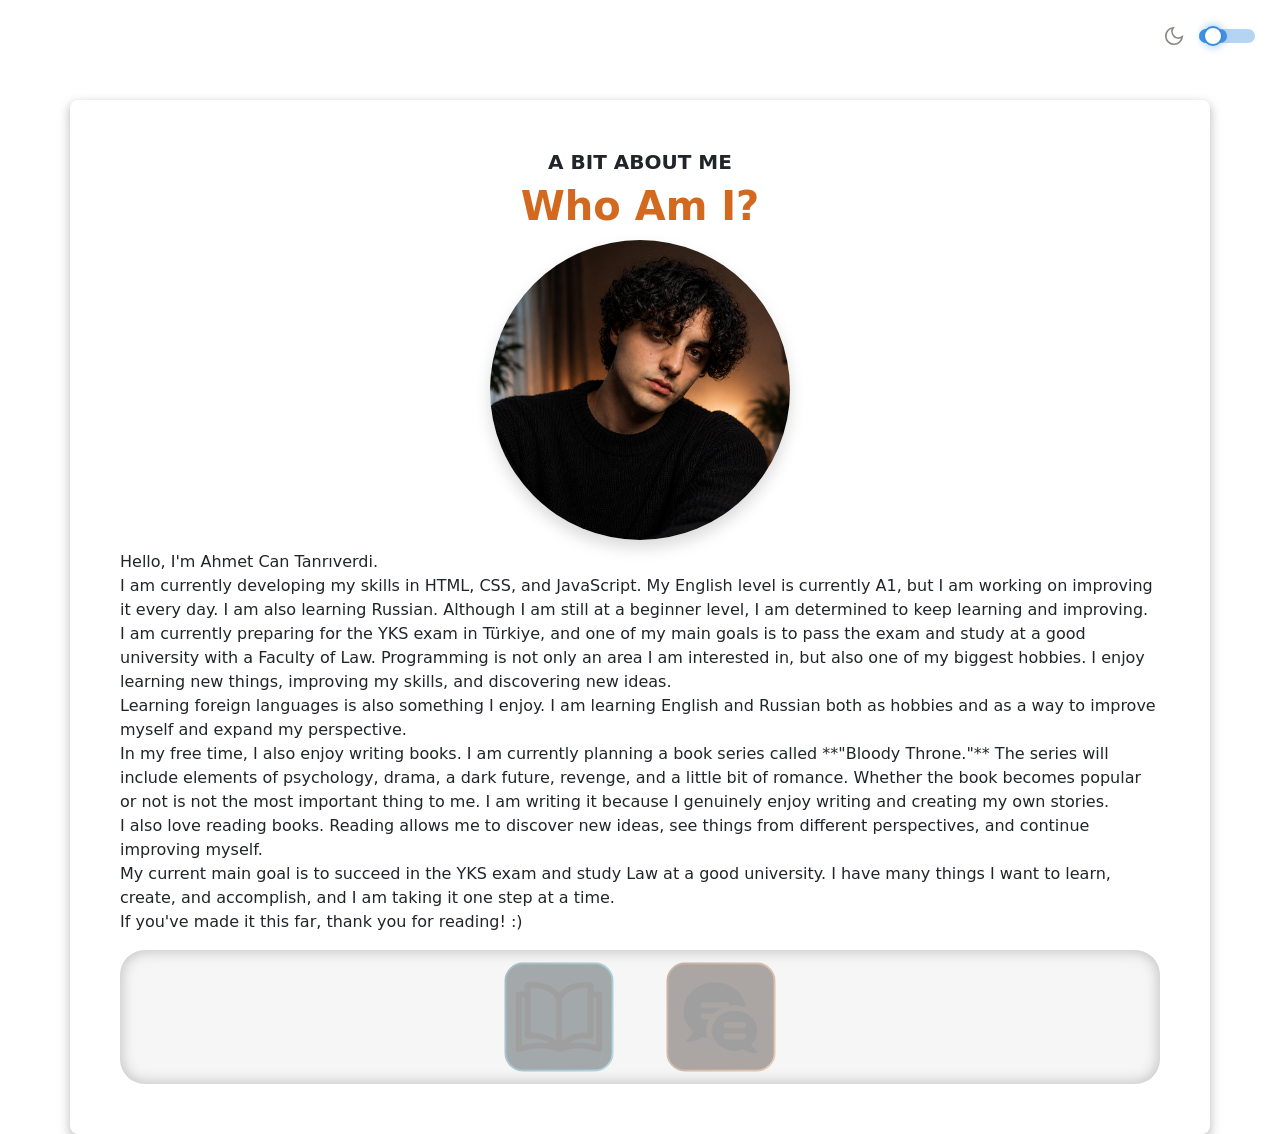
<file: AhmetCan/index.html>
<!DOCTYPE html>
<html lang="en">

<head>
  <meta charset="UTF-8">
  <meta name="viewport" content="width=device-width, initial-scale=1.0">
  <link href="https://cdn.jsdelivr.net/npm/bootstrap@5.0.2/dist/css/bootstrap.min.css" rel="stylesheet"
    integrity="sha384-EVSTQN3/azprG1Anm3QDgpJLIm9Nao0Yz1ztcQTwFspd3yD65VohhpuuCOmLASjC" crossorigin="anonymous">
  <link rel="stylesheet" href="css/index.css">
  <title>AhmetCan|About</title>
</head>
<body class="night-mode">

<div class="wrap-box">
  <div class="toggle-wrap" id="wrap">
    <svg class="moon-icon " viewBox="0 0 24 24">
      <path id="moonPath" d="M21 12.79A9 9 0 1 1 11.21 3 7 7 0 0 0 21 12.79z" stroke="#888780" stroke-width="1.8"
        fill="none" />
    </svg>
    <button class="pill-track day" id="pill">
      <div class="pill-fill"></div>
      <div class="pill-thumb"></div>
    </button>
  </div>
</div>


<div class="container rounded-3">
  <h5 class="fw-bold text-center">A BIT ABOUT ME</h5>
  <div>
    <h1 class="title-1 text-center fw-bold">
      Who Am I?
    </h1>
  </div>

  <div class="AhmetCanFoto-box">
    <img src="img/AhmetFoto.png" class="AhmetFoto rounded-pill shadow" alt="AhmetCanFoto">
  </div>

  <p>
    Hello, I'm Ahmet Can Tanrıverdi.
    <br>
    I am currently developing my skills in HTML, CSS, and JavaScript. My English level is currently A1, but I am working
    on improving it every day. I am also learning Russian. Although I am still at a beginner level, I am determined to
    keep learning and improving.
    <br>
    I am currently preparing for the YKS exam in Türkiye, and one of my main goals is to pass the exam and study at a
    good university with a Faculty of Law. Programming is not only an area I am interested in, but also one of my
    biggest hobbies. I enjoy learning new things, improving my skills, and discovering new ideas.
    <br>
    Learning foreign languages is also something I enjoy. I am learning English and Russian both as hobbies and as a way
    to improve myself and expand my perspective.
    <br>
    In my free time, I also enjoy writing books. I am currently planning a book series called **"Bloody Throne."** The
    series will include elements of psychology, drama, a dark future, revenge, and a little bit of romance. Whether the
    book becomes popular or not is not the most important thing to me. I am writing it because I genuinely enjoy writing
    and creating my own stories.
    <br>
    I also love reading books. Reading allows me to discover new ideas, see things from different perspectives, and
    continue improving myself.
    <br>
    My current main goal is to succeed in the YKS exam and study Law at a good university. I have many things I want to
    learn, create, and accomplish, and I am taking it one step at a time.
    <br>
    If you've made it this far, thank you for reading! :)
  </p>
  <div class="box-nav d-flex justify-content-center align-items-center gap-5">
<a href="cancel.html">
      <div class="box-com">
    <img src="icons/books-icone.png" alt="" class="icons">
    </div>
</a>

<a href="Communication.html">
      <div class="box-book">
    <img src="icons/communication.png" alt="" class="icons ">
    </div>
</a>


  </div>
</div>

<!--! massage -->
<!--* <div class="toast-container">
  <div class="toast" id="toast1">
    <div class="toast-header">
      <strong class="me-auto">Duyuru</strong>
      <small class="time"></small>
      <button type="button" class="btn-close" data-bs-dismiss="toast"></button>
    </div>
    <div class="toast-body">
      massage
      <img src="icons/firework (1).png" class="icons">
    </div>
  </div>

  <div class="toast" id="toast2">
    <div class="toast-header">
      <strong class="me-auto">Bilgi</strong>
      <small class="time"></small>
      <button type="button" class="btn-close" data-bs-dismiss="toast"></button>
    </div>
    <div class="toast-body">
    massage
      <img src="icons/firework (1).png" class="icons">
    </div>
  </div>
</div>
-->


<script src="https://cdn.jsdelivr.net/npm/@popperjs/core@2.9.2/dist/umd/popper.min.js"
  integrity="sha384-IQsoLXl5PILFhosVNubq5LC7Qb9DXgDA9i+tQ8Zj3iwWAwPtgFTxbJ8NT4GN1R8p" crossorigin="anonymous"></script>
<script src="https://cdn.jsdelivr.net/npm/bootstrap@5.0.2/dist/js/bootstrap.min.js"
  integrity="sha384-cVKIPhGWiC2Al4u+LWgxfKTRIcfu0JTxR+EQDz/bgldoEyl4H0zUF0QKbrJ0EcQF" crossorigin="anonymous"></script>
<script src="index.js"></script>
</body>

</html>
</file>
<file: AhmetCan/css/index.css>
* {
  margin: 0;
  padding: 0;
  box-sizing: border-box;
}

body.night-mode {
  background: #0d1117 !important;
  color: #fff;
}

body.night-mode .container {
  background: rgba(34, 34, 65, 0.4) !important;
}

.container {
  padding: 50px;
  margin-top: 100px;
  width: 100%;

  background: rgba(255, 255, 255, 0.28);

  border-radius: 20px;

  box-shadow:
    0 8px 20px rgba(247, 246, 246, 0.704),
    0 4px 10px rgba(82, 82, 82, 0.544);

  animation: shadowPulse 2s infinite alternate;

  transition:
    background 0.5s ease,
    color 0.5s ease,
    box-shadow 0.5s ease;
}

@keyframes shadowPulse {

  0% {
    box-shadow:
      0 0 20px 10px #8b8b8bc7;
  }

  100% {
    box-shadow:
      0 0 20px 10px #ffffff;
  }
}

.AhmetFoto {
  display: block;

  width: 300px;

  margin: 10px auto !important;

  box-shadow:
    0 10px 25px rgba(0, 0, 0, 0.35),
    inset 0 0 20px rgba(1, 8, 45, 0.6);

  transition:
    transform 0.4s ease,
    box-shadow 0.4s ease;
}

.AhmetFoto:hover {
  transform: scale(1.02);

  box-shadow:
    0 10px 30px rgba(0, 0, 0, 0.5),
    0 0 20px rgba(255, 255, 255, 0.4);
}


.title-1 {
  color: chocolate;

  transition: color 0.4s ease;
}

.name {
  color: #030303;

  transition: color 0.4s ease;
}

.add {
  margin-top: 70px;
  width: 200px;
}

.visit {
  background: #3d1900;

  box-shadow:
    0 8px 20px rgba(0, 0, 0, 0.4);
}

.box-1 {
  background: #7070703e;

  border-radius: 20px;

  box-shadow:
    0 8px 20px rgba(255, 255, 255, 0.704),
    0 4px 10px rgba(71, 70, 70, 0.544);

  transition:
    background 0.4s ease,
    box-shadow 0.4s ease;
}

.title {
  background: #0000005b;

  box-shadow:
    0 8px 20px rgba(85, 85, 85, 0.704),
    0 4px 10px rgba(82, 82, 82, 0.544);
}

/** Night mode  */
body.night-mode {
  background: #0d1117 !important;

  color: #ffffff;

  transition:
    background 0.5s ease,
    color 0.5s ease;
}

body.night-mode .container {
  background: rgba(34, 34, 65, 0.4) !important;

  color: #ffffff;

  box-shadow:
    0 0 20px rgba(0, 0, 120, 0.8),
    0 0 40px rgba(0, 0, 255, 0.25);
}

body.night-mode .name {
  color: #ffffff;
}

body.night-mode .title-1 {
  color: #ffb347;
}

body.night-mode .box-1 {
  background: rgba(10, 10, 30, 0.7);

  box-shadow:
    0 0 15px rgba(80, 80, 255, 0.3);
}

body.night-mode .title {
  background: rgba(5, 5, 25, 0.8);

  box-shadow:
    0 0 15px rgba(100, 100, 255, 0.3);
}


.box-nav {
    display: flex;
    align-items: center;
    justify-content: center;
    gap: 20px;

    padding: 15px;

    border-radius: 25px;

    background: rgba(51, 51, 51, 0.04);

    box-shadow:
        inset 0 0 15px rgba(0, 0, 0, 0.25);

    transition:
        background 0.4s ease,
        box-shadow 0.4s ease;
}

.box-book {

    position: relative;

    border-radius: 20px;

    opacity: 0.35;

    transform: scale(0.96);

    padding: 10px;

    background:
        linear-gradient(
            #21140c,
            #21140c
        ) padding-box,

        linear-gradient(
            120deg,
            #6b3214,
            #b76525,
            #e4a45c,
            #b76525,
            #6b3214
        ) border-box;

    border: 2px solid transparent;

    background-size:
        100% 100%,
        300% 300%;

    color: #ffe4bd;

    transition:
        opacity 0.4s ease,
        transform 0.4s ease,
        box-shadow 0.4s ease;
}


/* Kitap üzerine mouse gelince */

body.night-mode .box-book:hover {

    opacity: 1;

    transform: scale(1.03);

    animation:
        bookGlow 3s linear infinite;

    box-shadow:
        0 0 8px rgba(181, 91, 35, 0.8),
        0 0 20px rgba(220, 139, 66, 0.6),
        0 0 35px rgba(240, 180, 100, 0.35);
}


/* Kitap renk hareketi */

@keyframes bookGlow {

    0% {
        background-position:
            0 0,
            0% 50%;
    }

    50% {
        background-position:
            0 0,
            100% 50%;
    }

    100% {
        background-position:
            0 0,
            0% 50%;
    }
}

.box-com {

    position: relative;

    border-radius: 20px;

    opacity: 0.35;

    transform: scale(0.96);

    padding: 10px;

    background:
        linear-gradient(
            #0c1b22,
            #0c1b22
        ) padding-box,

        linear-gradient(
            120deg,
            #145369,
            #238aa8,
            #68d4ed,
            #238aa8,
            #145369
        ) border-box;

    border: 2px solid transparent;

    background-size:
        100% 100%,
        300% 300%;

    color: #d5f7ff;

    transition:
        opacity 0.4s ease,
        transform 0.4s ease,
        box-shadow 0.4s ease;
}


/* İletişim üzerine mouse gelince */

body.night-mode .box-com:hover {

    opacity: 1;

    transform: scale(1.03);

    animation:
        communicationGlow 3s linear infinite;

    box-shadow:
        0 0 8px rgba(35, 138, 168, 0.8),
        0 0 20px rgba(70, 190, 220, 0.6),
        0 0 35px rgba(104, 212, 237, 0.35);
}


/* İletişim renk hareketi */

@keyframes communicationGlow {

    0% {
        background-position:
            0 0,
            0% 50%;
    }

    50% {
        background-position:
            0 0,
            100% 50%;
    }

    100% {
        background-position:
            0 0,
            0% 50%;
    }
}
body.night-mode .icons {

    filter:
        brightness(0)
        invert(1);

    transition:
        filter 0.4s ease;
}

/** the small boxes at the bottom */

.box-nav {
  background: #3333330b;
  box-shadow: inset 15px #00000081;
  border-radius: 25px;
  padding: 10px;
}

.box-com {
  border-radius: 20px;
}

.box-book {
  border-radius: 20px;

}

.box::-webkit-scrollbar {
  display: none;
}

.box {
  -ms-overflow-style: none;
  scrollbar-width: none;
}

/* Scroll none */
.box::-webkit-scrollbar {
  display: none;
}

.box {
  -ms-overflow-style: none;
  scrollbar-width: none;
}

.icons {
  width: 90px !important;
}



/* Toast */
.wrap-box {
  position: fixed;
  top: 25px;
  right: 25px;
  z-index: 9999;
}

.toast-container {
  position: fixed;
  bottom: 20px;
  right: 20px;
}

.toast-custom {
  background-color: #333;
  color: white;
  padding: 1rem;
  border-radius: 0.625rem;
  cursor: pointer;
  transition: transform 0.3s ease;
}

.toast-custom:hover {
  transform: scale(1.05);
}

.navbar-brand-text {
  font-size: 1.6rem;
  font-weight: 700;
  color: #fff !important;
  letter-spacing: 1px;
}

.night-mode .toast {
  background-color: #444 !important;
  color: #f0f0f0;
  border: none;
}

.night-mode .toast-header {
  background-color: #555 !important;
  color: #f0f0f0;
  border-bottom: 1px solid #777;
}


.toggle-wrap {
  display: flex;
  align-items: center;
  gap: 14px;
}

.moon-icon {
  width: 22px;
  height: 22px;
  flex-shrink: 0;
  transition: filter 0.4s;
}

.moon-night .moon-icon {
  filter: drop-shadow(0 0 5px #FAC775) drop-shadow(0 0 2px #EF9F27);
}

.pill-track {
  position: relative;

  width: 56px;
  height: 14px;

  border-radius: 999px;

  background: #B5D4F4;

  cursor: pointer;

  transition:
    background 0.4s ease;

  border: none;

  padding: 0;
}


.pill-track.night {
  background: #444441;
}

.pill-fill {
  position: absolute;

  left: 0;
  top: 0;
  bottom: 0;

  width: 50%;

  border-radius: 999px;

  background: #378ADD;

  transition:
    width 0.4s ease,
    background 0.4s ease;
}


.pill-track.night .pill-fill {
  width: 100%;

  background: #FAC775;
}

.pill-thumb {
  position: absolute;

  top: 50%;
  left: 4px;

  transform: translateY(-50%);

  width: 20px;
  height: 20px;

  border-radius: 50%;

  background: #fff;

  border: 2px solid #378ADD;

  transition:
    left 0.4s ease,
    border-color 0.4s ease,
    box-shadow 0.4s ease;
}


.pill-track.night .pill-thumb {
  left: 32px;

  border-color: #FAC775;

  box-shadow:
    0 0 6px 2px #FAC77566,
    0 0 12px 4px #EF9F2733;
}


.pill-track.day .pill-thumb {
  box-shadow:
    0 0 6px 2px #378ADD44,
    0 0 10px 3px #B5D4F433;
}

/* ==================================================
    TABLET
================================================== */

@media (max-width: 992px) {

  .container {
    margin-top: 100px;

    width: 80%;
  }

  .AhmetFoto {
    width: 250px;
  }

  .box {
    flex-wrap: nowrap;

    overflow-x: auto;
  }
}


/* ==================================================
    MOBILE
================================================== */

@media (max-width: 576px) {

  .container {
    width: 95%;

    margin-top: 60px;

    padding: 30px 20px;
  }

  .AhmetFoto {
    width: 180px;

    border: 3px solid #000;
  }

  .wrap-box {
    top: 15px;

    right: 15px;
  }
}
</file>
